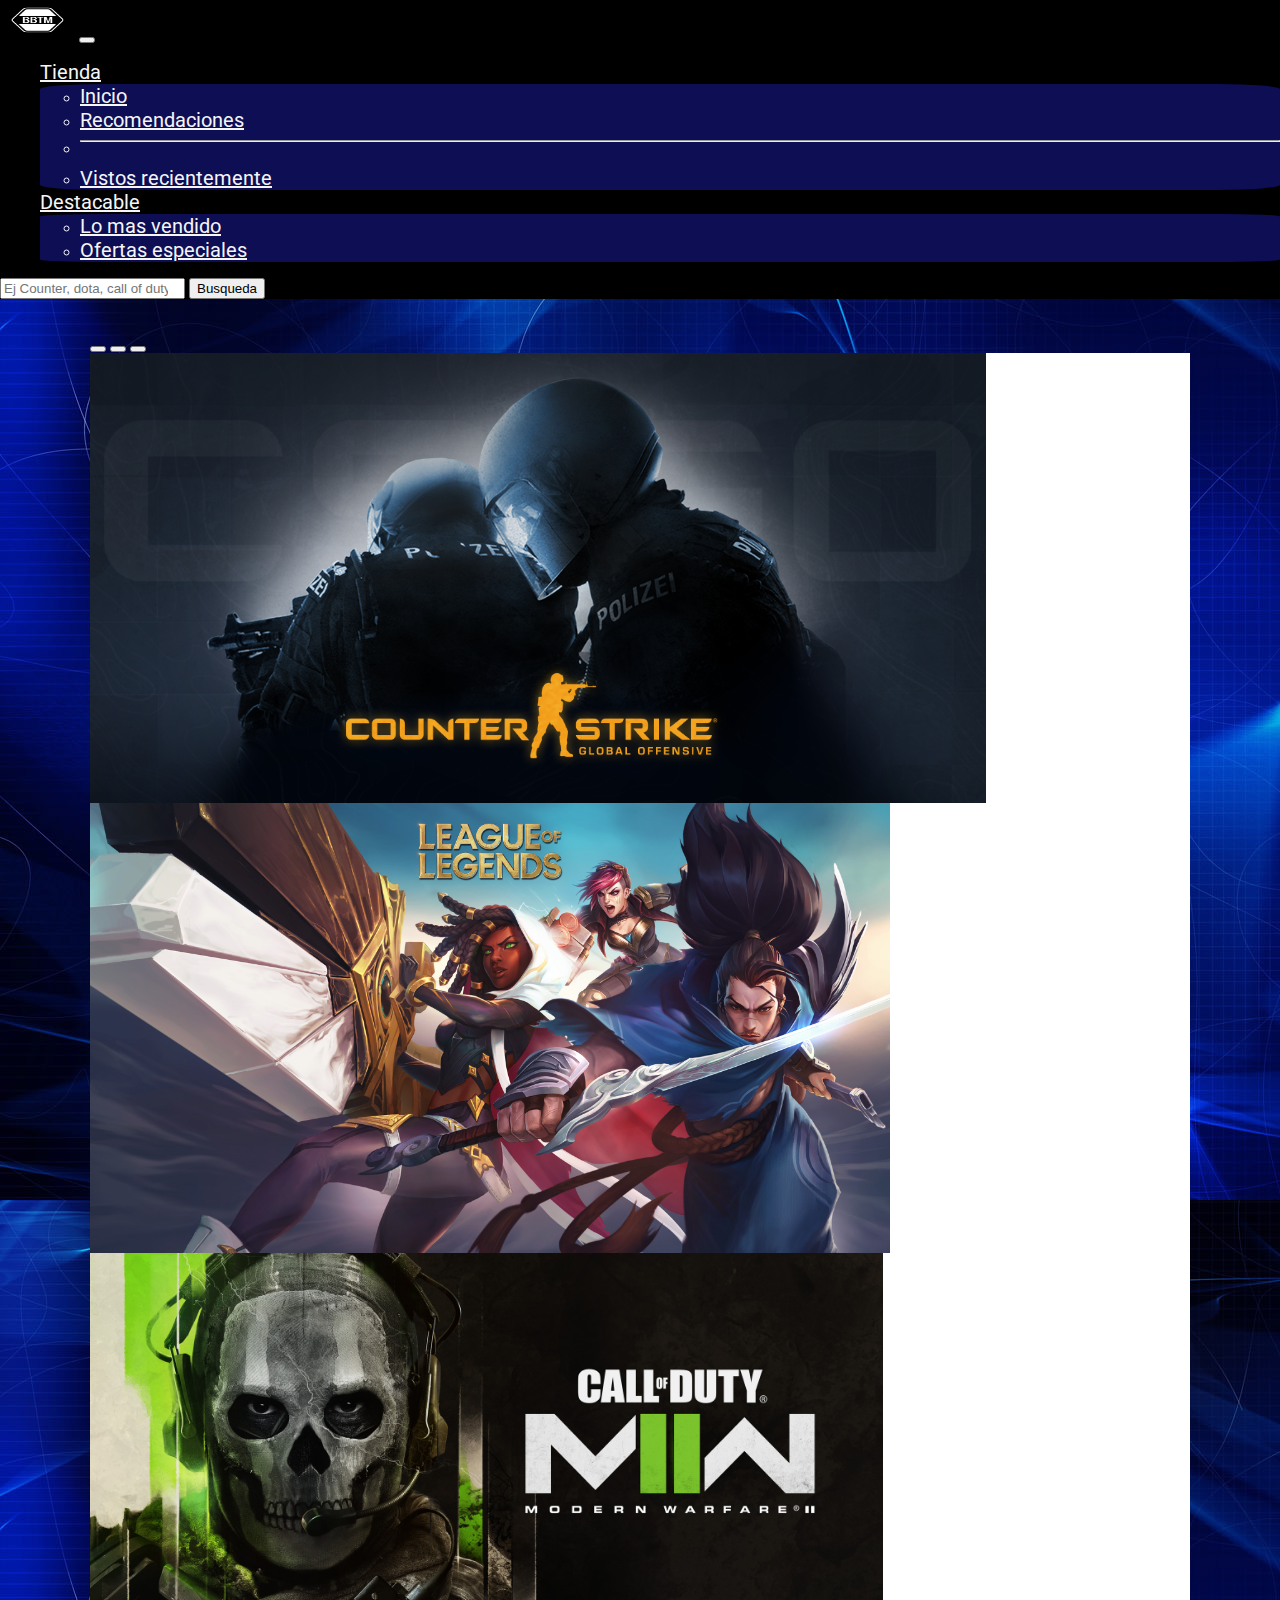
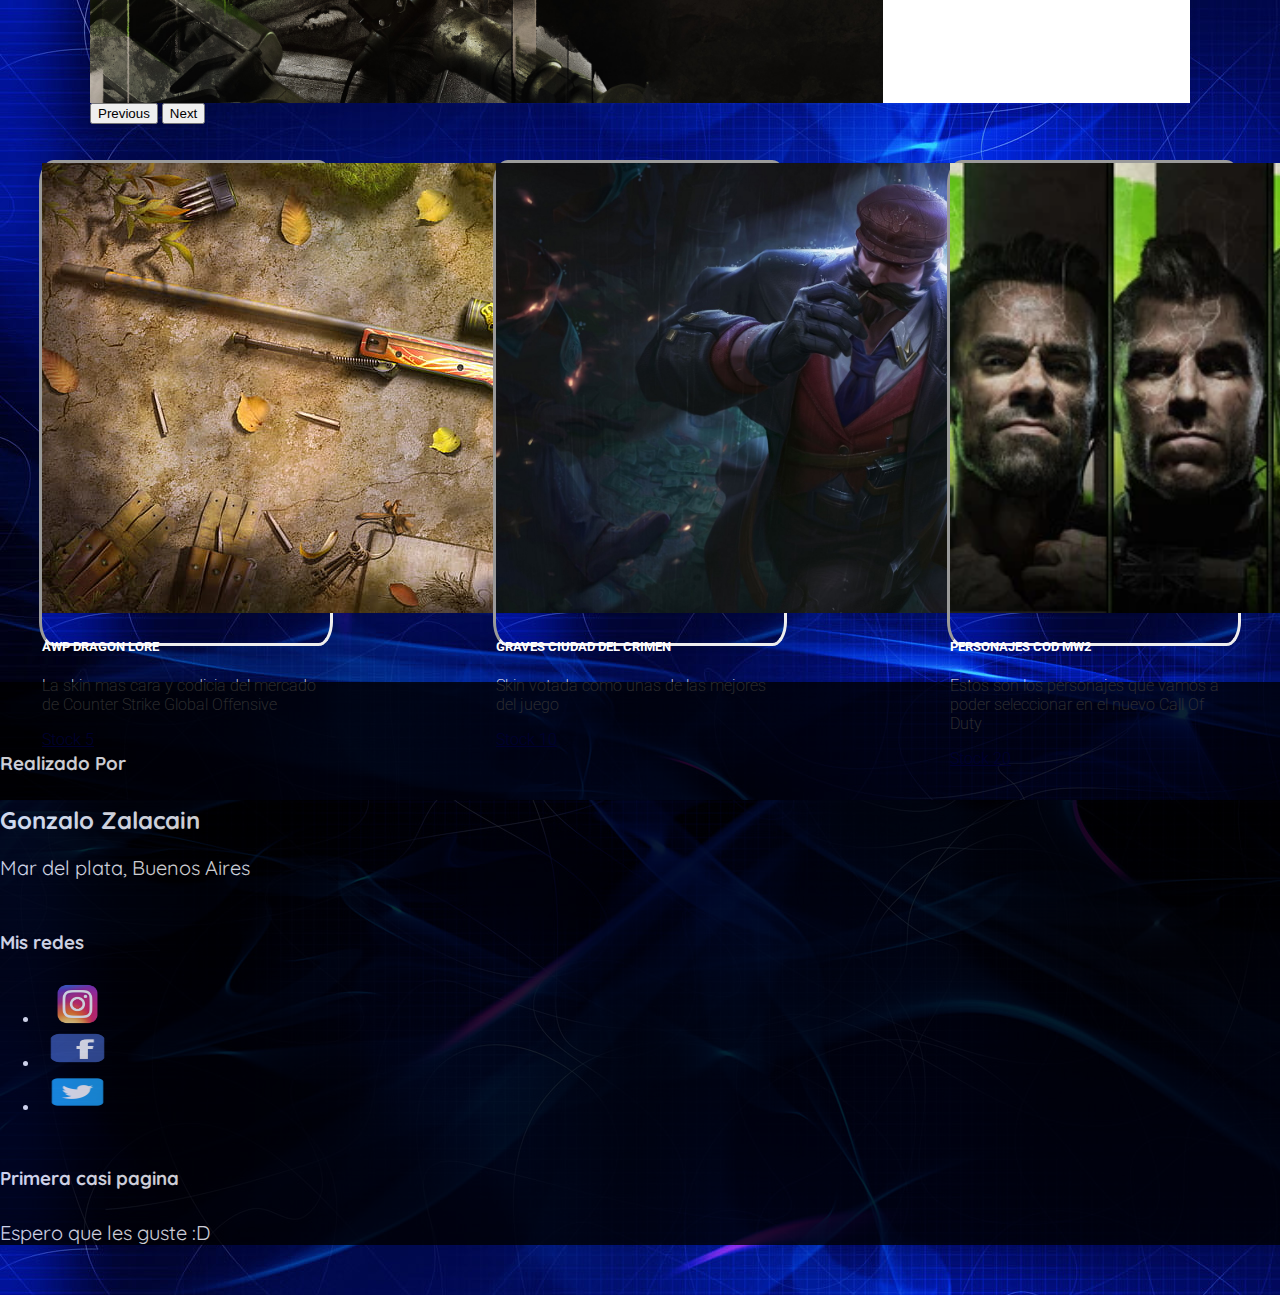
<file: index.html>
<!DOCTYPE html>
<html lang="en">
<head>
    <meta charset="UTF-8">
    <!-- CSS only -->
<link href="https://cdn.jsdelivr.net/npm/bootstrap@5.2.1/dist/css/bootstrap.min.css" rel="stylesheet" integrity="sha384-iYQeCzEYFbKjA/T2uDLTpkwGzCiq6soy8tYaI1GyVh/UjpbCx/TYkiZhlZB6+fzT" crossorigin="anonymous">
<!-- JavaScript Bundle with Popper -->
<script src="https://cdn.jsdelivr.net/npm/bootstrap@5.2.1/dist/js/bootstrap.bundle.min.js" integrity="sha384-u1OknCvxWvY5kfmNBILK2hRnQC3Pr17a+RTT6rIHI7NnikvbZlHgTPOOmMi466C8" crossorigin="anonymous"></script>
<link rel="stylesheet" href="mi-carousel.css">   
<link rel="preconnect" href="https://fonts.googleapis.com">
<link rel="preconnect" href="https://fonts.gstatic.com" crossorigin>
<link href="https://fonts.googleapis.com/css2?family=Quicksand:wght@300&display=swap" rel="stylesheet">
<link rel="preconnect" href="https://fonts.googleapis.com">
<link rel="preconnect" href="https://fonts.gstatic.com" crossorigin>
<link href="https://fonts.googleapis.com/css2?family=Oswald&display=swap" rel="stylesheet">
<link rel="preconnect" href="https://fonts.googleapis.com">
<link rel="preconnect" href="https://fonts.gstatic.com" crossorigin>
<link href="https://fonts.googleapis.com/css2?family=Roboto&display=swap" rel="stylesheet">
    <title>Store</title>
</head>

<body>
    <nav class="navbar navbar-expand-lg navbar-dark" style="background-color: #000000;" >
       
        
        <div class="container-fluid">
          <a  title="instagram" href=index.html><img class="redes" src="img/162744562_772029787355829_3357274273502355769_n.jpg" alt="ig"/></a>
          <button class="navbar-toggler" type="button" data-bs-toggle="collapse" data-bs-target="#navbarSupportedContent" aria-controls="navbarSupportedContent" aria-expanded="false" aria-label="Toggle navigation">
            <span class="navbar-toggler-icon"></span>
          </button>
          <div class="collapse navbar-collapse" id="navbarSupportedContent">
            <ul class="navbar-nav me-auto mb-2 mb-lg-0">
              
              <li class="nav-item dropdown">
                <a class="nav-link dropdown-toggle" href="#" role="button" data-bs-toggle="dropdown" aria-expanded="false">
                  Tienda</a>
                  <ul class="dropdown-menu">
                    <li><a class="dropdown-item" href="#">Inicio</a></li>
                    <li><a class="dropdown-item" href="recomendaciones.html">Recomendaciones</a></li>
                    <li><hr class="dropdown-divider"></li>
                    <li><a class="dropdown-item" href="#">Vistos recientemente</a>
              </li>
                  </ul>
              
              
              <li class="nav-item dropdown">
                <a class="nav-link dropdown-toggle" href="#" role="button" data-bs-toggle="dropdown" aria-expanded="false">
                  Destacable</a>
                  

                <ul class="dropdown-menu">
                  <li><a class="dropdown-item" href="#">Lo mas vendido</a></li>
                  <li><a class="dropdown-item" href="#">Ofertas especiales</a></li>
                  
            </li>
                </ul>
              
            </ul>
            <form class="d-flex" role="search">
              <input class="form-control me-2" type="search" placeholder="Ej Counter, dota, call of duty" aria-label="Search">
              <button class="btn btn-outline-success" type="submit">Busqueda</button>
              
            </form>
          </div>
        </div>
      </nav>
      <br>
      <br>


<div class="PRINCIPAL">
      <div class="container">
        <div id="miCarousel" class="carousel slide" data-bs-ride="carousel">
          <div class="carousel-indicators">
    <button type="button" data-bs-target="#miCarousel" data-bs-slide-to="0" class="active" aria-current="true" aria-label="Slide 1"></button>
    <button type="button" data-bs-target="#miCarousel" data-bs-slide-to="1" aria-label="Slide 2"></button>
    <button type="button" data-bs-target="#miCarousel" data-bs-slide-to="2" aria-label="Slide 3"></button>
          </div>
        <div class="carousel-inner">
          <div class="carousel-item active">
            <img src="img/COUNTER NAIS.png" class="d-block w-100" alt="...">
          </div>
          <div class="carousel-item">
            <img src="img/LOL.jfif" class="d-block w-100" alt="...">
          </div>
          <div class="carousel-item">
            <img src="img/MWII-000-ARTREVEAL-TOUT.jpg" class="d-block w-100" alt="...">
          </div>
        </div>
        <button class="carousel-control-prev" type="button" data-bs-target="#miCarousel" data-bs-slide="prev">
          <span class="carousel-control-prev-icon" aria-hidden="true"></span>
          <span class="visually-hidden">Previous</span>
        </button>
        <button class="carousel-control-next" type="button" data-bs-target="#miCarousel" data-bs-slide="next">
          <span class="carousel-control-next-icon" aria-hidden="true"></span>
          <span class="visually-hidden">Next</span>
      </div> 
      <br>
      <br>
      
          <div class="tarjetas"> 

            <div class="card" style="width: 18rem; height: 30rem;">
              <img src="img/HD-wallpaper-awp-dragon-lore-dragonlore-autumn.jpg" class="card-img-top" alt="...">
              <div class="card-body">
                <h5 class="card-title">AWP DRAGON LORE</h5>
                <p class="card-text">La skin mas cara y codicia del mercado de Counter Strike Global Offensive</p>
                <a href="#" class="btn btn-danger">Stock 5</a>
              </div>
            </div>
            <div class="card" style="width: 18rem; height: 30rem;">
              <img src="img/graves.pagina.jfif" class="card-img-top" alt="...">
              <div class="card-body">
                <h5 class="card-title">GRAVES CIUDAD DEL CRIMEN</h5>
                <p class="card-text">Skin votada como unas de las mejores del juego</p>
                <a href="#" class="btn btn-warning">Stock 10</a>
              </div>
            </div>
            <div class="card" style="width: 18rem; height: 30rem;">
              <img src="img/2.0.webp" class="card-img-top" alt="...">
              <div class="card-body">
                <h5 class="card-title">PERSONAJES COD MW2</h5>
                <p class="card-text">Estos son los personajes que vamos a poder seleccionar en el nuevo Call Of Duty </p>
                <a href="#" class="btn btn-success">Stock 20</a>
              </div>
            </div>
            
          </div>
          
</div>

<br>
<br>

<footer class="text-center footer-style">
  <div class="container">
      <div class="row">
          <div class="col-md-4 footer-col">
              <h3>Realizado Por</h3>
              <h2>Gonzalo Zalacain</h2>
              <p>
                  Mar del plata, Buenos Aires 
                  <br>
                  
              </p>
          </div>
          <div class="col-md-4 footer-col">
              <h3>Mis redes</h3>
              <ul class="list-inline">
                  <li>
                    <a  title="instagram" href="https://www.instagram.com/gonza_zalacain/"><img class="redes" src="img/kisspng-image-sharing-social-media-youtube-blog-logo-instagram-5ad417939b6a46.2664712015238491076366.png" alt="ig"/></a>
                  </li>
                  <li>
                    <a  title="Facebook" href="https://www.facebook.com/gonzalo.zalacain"><img class="redes" src="img/facebook final.png" alt="Facebook"/></a>
                  </li>
                  <li>
                    <a  title="Twitter" href="https://twitter.com/Zalacain24"><img class="redes" src="img/fe67bc7e-e6d6-4cce-abf3-aec3b4b1c20b.png" alt="twitter"/></a>
                  </li>
                  
                  
              </ul>
          </div>
          <div class="col-md-4 footer-col">
              <h3>Primera casi pagina</h3>
              <p>Espero que les guste :D</p>
          </div>
      </div>
  </div>
</footer>
          

          

          
          


      


















































     
</body>
</html>
</file>
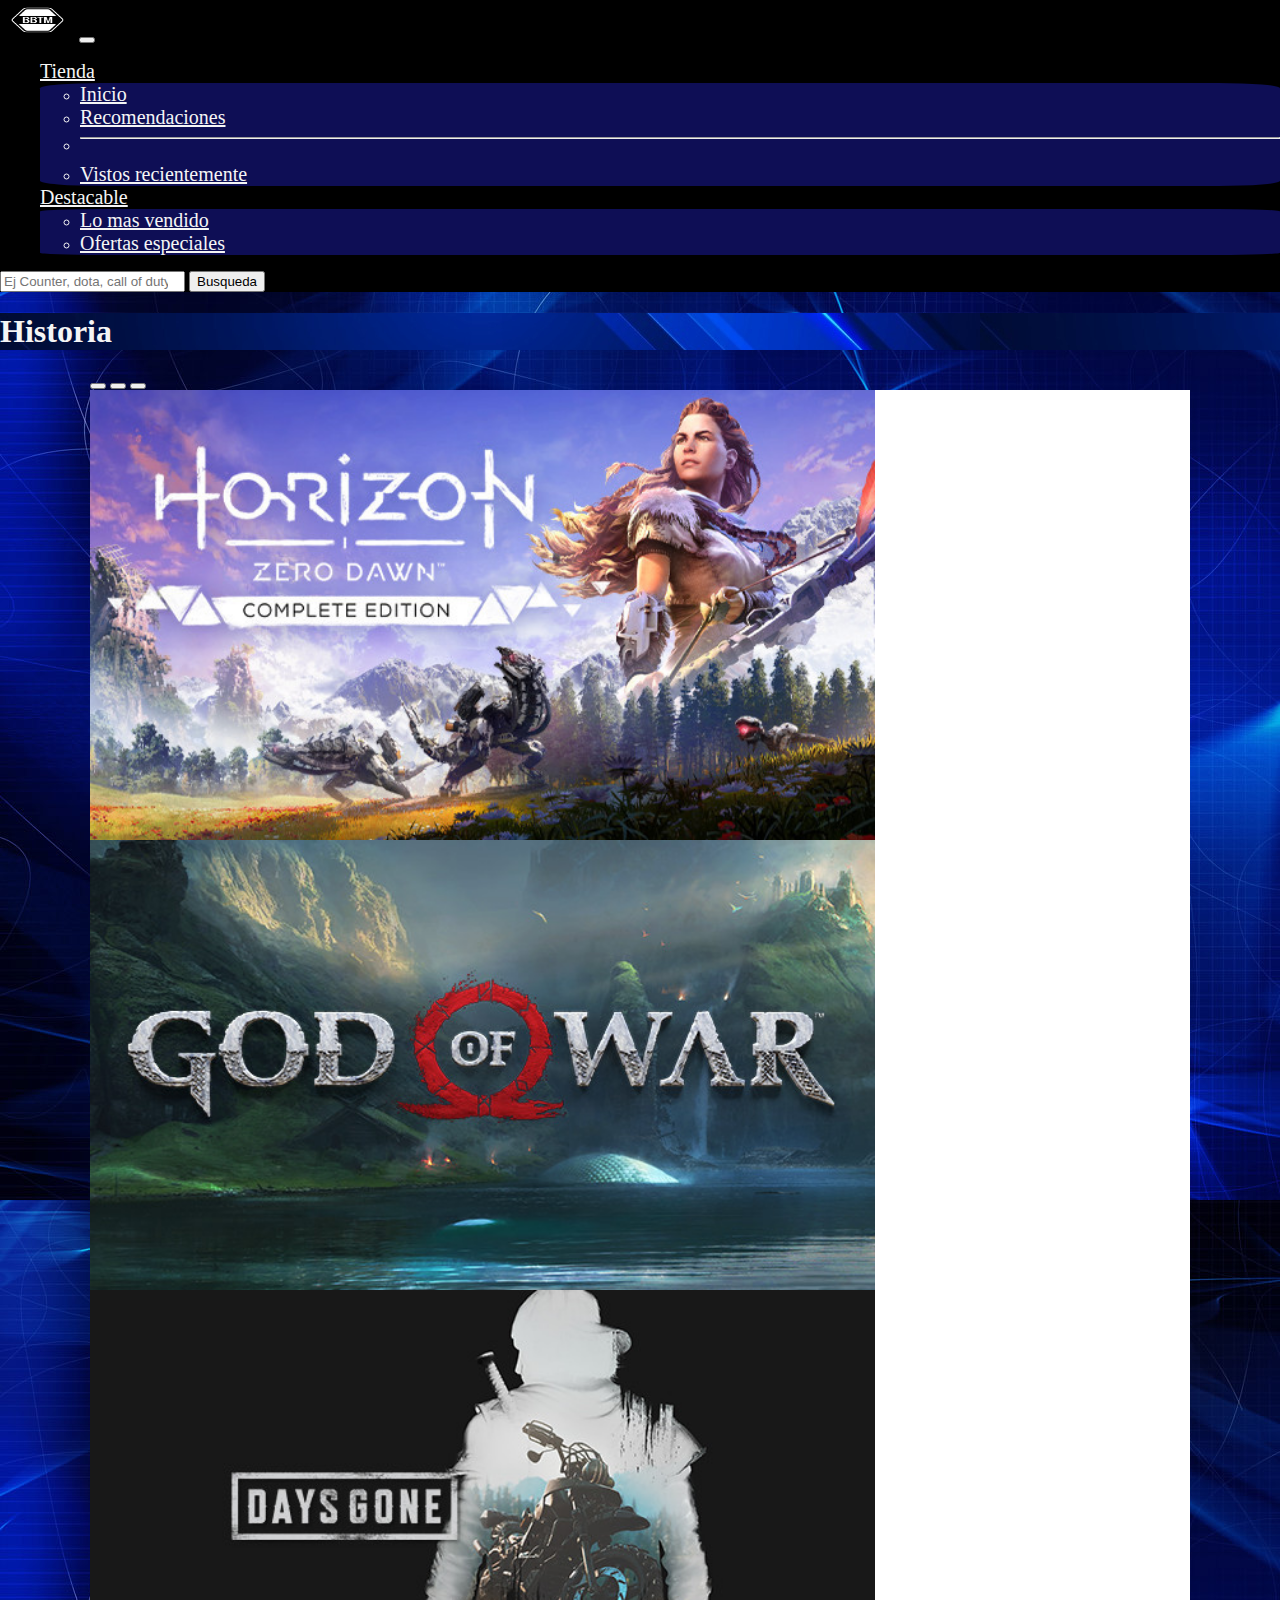
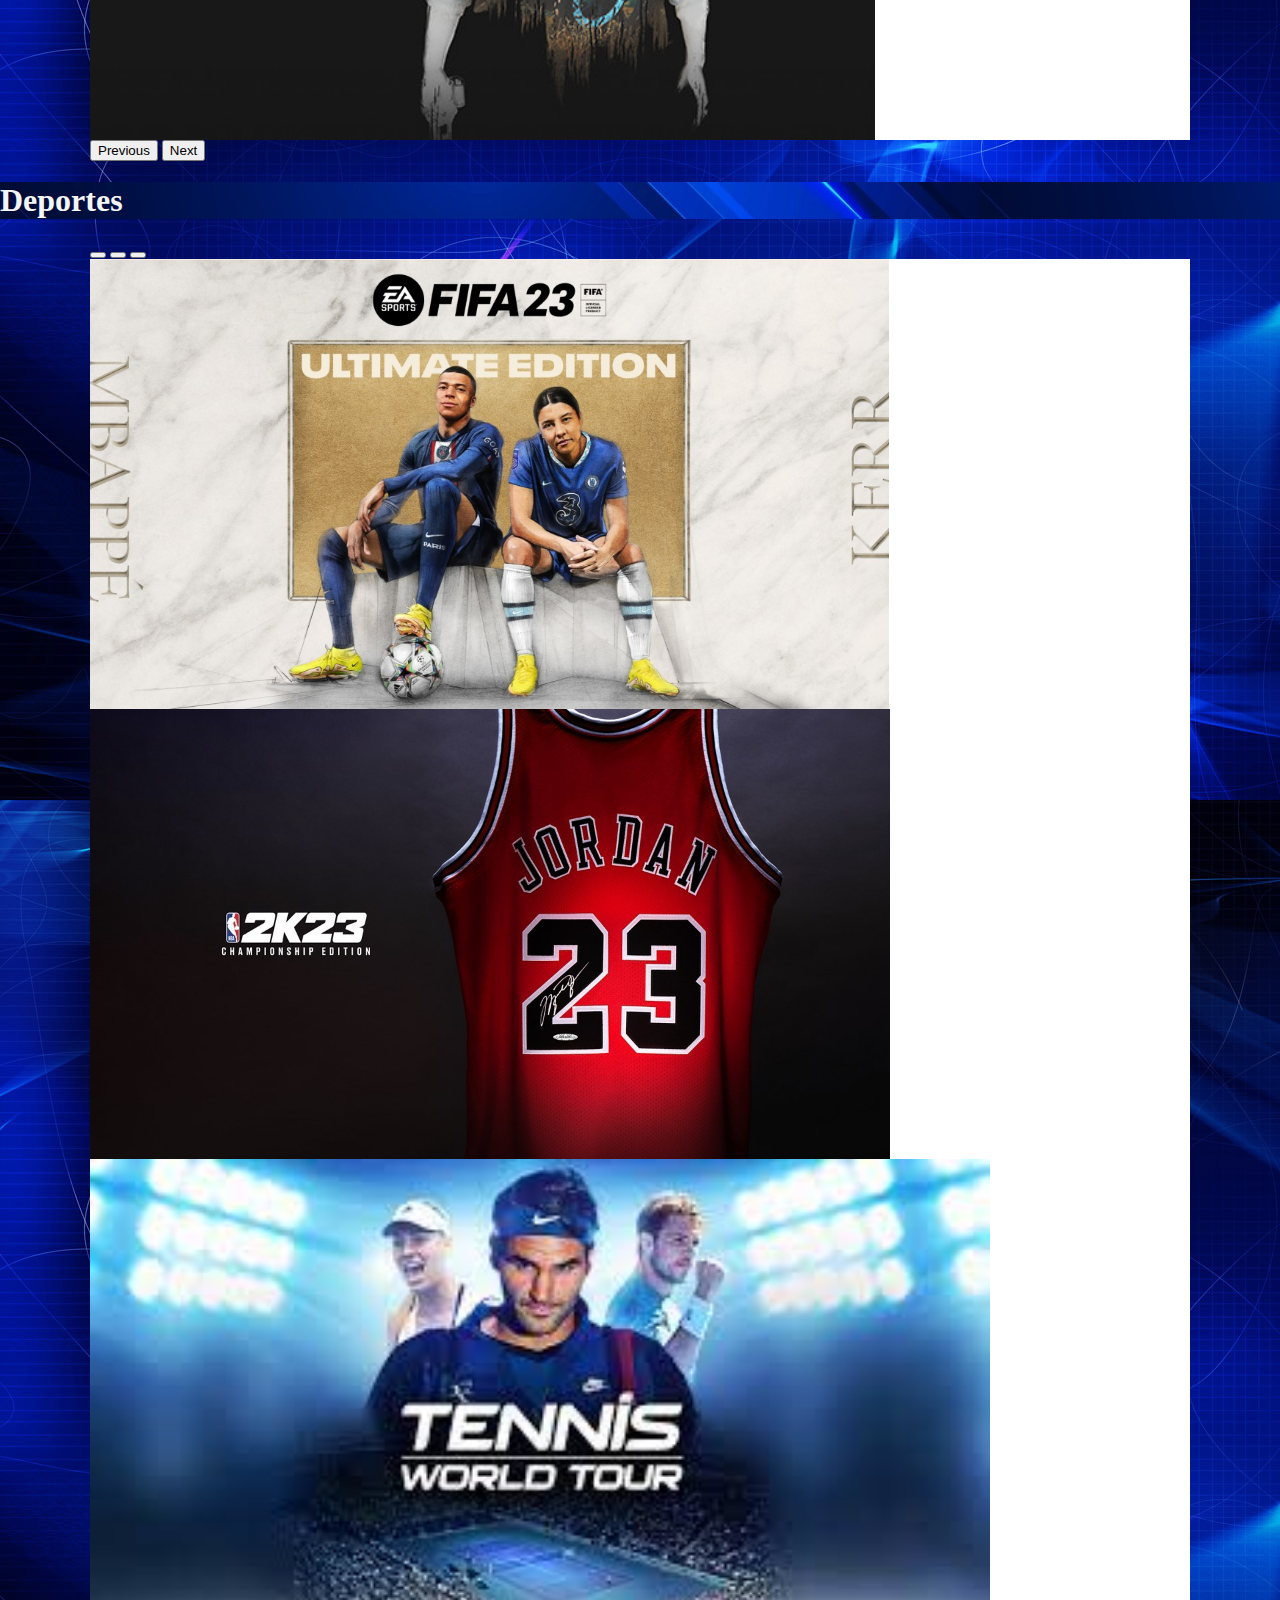
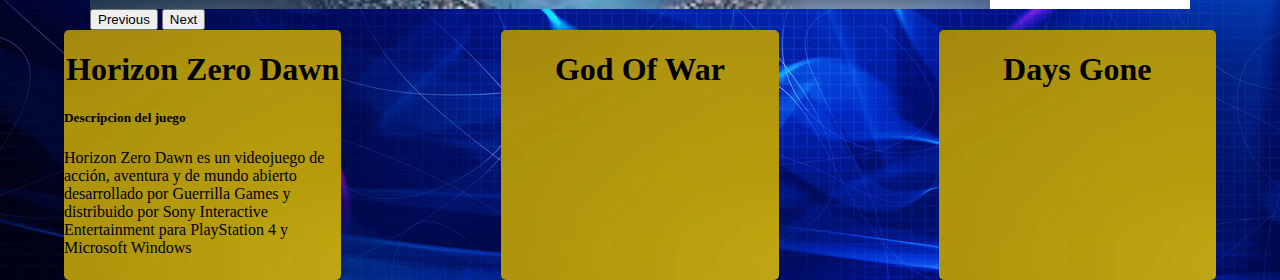
<file: recomendaciones.html>
<!DOCTYPE html>
<html lang="en">
<head>
    <meta charset="UTF-8">
    <!-- CSS only -->
<link href="https://cdn.jsdelivr.net/npm/bootstrap@5.2.1/dist/css/bootstrap.min.css" rel="stylesheet" integrity="sha384-iYQeCzEYFbKjA/T2uDLTpkwGzCiq6soy8tYaI1GyVh/UjpbCx/TYkiZhlZB6+fzT" crossorigin="anonymous">
<!-- JavaScript Bundle with Popper -->
<script src="https://cdn.jsdelivr.net/npm/bootstrap@5.2.1/dist/js/bootstrap.bundle.min.js" integrity="sha384-u1OknCvxWvY5kfmNBILK2hRnQC3Pr17a+RTT6rIHI7NnikvbZlHgTPOOmMi466C8" crossorigin="anonymous"></script>
<link rel="stylesheet" href="mi-carousel.css">   
<link rel="preconnect" href="https://fonts.googleapis.com">
<link rel="preconnect" href="https://fonts.gstatic.com" crossorigin>
<link href="https://fonts.googleapis.com/css2?family=Quicksand:wght@300&display=swap" rel="stylesheet">
    <title>Recomendaciones</title>
</head>
<nav class="navbar navbar-expand-lg navbar-dark" style="background-color: #000000;" >
       
        
    <div class="container-fluid">
      <a  title="instagram" href=index.html><img class="redes" src="img/162744562_772029787355829_3357274273502355769_n.jpg" alt="ig"/></a>
      <button class="navbar-toggler" type="button" data-bs-toggle="collapse" data-bs-target="#navbarSupportedContent" aria-controls="navbarSupportedContent" aria-expanded="false" aria-label="Toggle navigation">
        <span class="navbar-toggler-icon"></span>
      </button>
      <div class="collapse navbar-collapse" id="navbarSupportedContent">
        <ul class="navbar-nav me-auto mb-2 mb-lg-0">
          
          <li class="nav-item dropdown">
            <a class="nav-link dropdown-toggle" href="#" role="button" data-bs-toggle="dropdown" aria-expanded="false">
              Tienda</a>
              <ul class="dropdown-menu">
                <li><a class="dropdown-item" href="#">Inicio</a></li>
                <li><a class="dropdown-item" href="#">Recomendaciones</a></li>
                <li><hr class="dropdown-divider"></li>
                <li><a class="dropdown-item" href="#">Vistos recientemente</a>
          </li>
              </ul>
          
          
          <li class="nav-item dropdown">
            <a class="nav-link dropdown-toggle" href="#" role="button" data-bs-toggle="dropdown" aria-expanded="false">
              Destacable</a>
              

            <ul class="dropdown-menu">
              <li><a class="dropdown-item" href="#">Lo mas vendido</a></li>
              <li><a class="dropdown-item" href="#">Ofertas especiales</a></li>
              
        </li>
            </ul>
          
        </ul>
        <form class="d-flex" role="search">
          <input class="form-control me-2" type="search" placeholder="Ej Counter, dota, call of duty" aria-label="Search">
          <button class="btn btn-outline-success" type="submit">Busqueda</button>
          
        </form>
      </div>
    </div>
</nav>
  

  <div class="deporte">
    <h1>Historia</h1>
  </div>
  

  
  
<div class="PRINCIPAL">
  
    <div class="container">
        <div id="miCarousel" class="carousel slide" data-bs-ride="carousel">
        <div class="carousel-indicators">
  <button type="button" data-bs-target="#miCarousel" data-bs-slide-to="0" class="active" aria-current="true" aria-label="Slide 1"></button>
  <button type="button" data-bs-target="#miCarousel" data-bs-slide-to="1" aria-label="Slide 2"></button>
  <button type="button" data-bs-target="#miCarousel" data-bs-slide-to="2" aria-label="Slide 3"></button>
        </div>
      <div class="carousel-inner">
        <div class="carousel-item active">
          <img src="img/horizon.jpg" class="d-block w-100" alt="...">
        </div>
        <div class="carousel-item">
          <img src="img/god of war.jpg" class="d-block w-100" alt="...">
        </div>
        <div class="carousel-item">
          <img src="img/days gone.jpg" class="d-block w-100" alt="...">
        </div>
      </div>
      <button class="carousel-control-prev" type="button" data-bs-target="#miCarousel" data-bs-slide="prev">
        <span class="carousel-control-prev-icon" aria-hidden="true"></span>
        <span class="visually-hidden">Previous</span>
      </button>
      <button class="carousel-control-next" type="button" data-bs-target="#miCarousel" data-bs-slide="next">
        <span class="carousel-control-next-icon" aria-hidden="true"></span>
        <span class="visually-hidden">Next</span>
    </div> 
 </div> 
</div>

<div class="deporte">
  <h1>Deportes</h1>




</div>
<div class="PRINCIPAL">
  <div class="container">
      <div id="miCarousel" class="carousel slide" data-bs-ride="carousel">
      <div class="carousel-indicators">
<button type="button" data-bs-target="#miCarousel" data-bs-slide-to="0" class="active" aria-current="true" aria-label="Slide 1"></button>
<button type="button" data-bs-target="#miCarousel" data-bs-slide-to="1" aria-label="Slide 2"></button>
<button type="button" data-bs-target="#miCarousel" data-bs-slide-to="2" aria-label="Slide 3"></button>
      </div>
    <div class="carousel-inner">
      <div class="carousel-item active">
        <img src="img/fifa-23-featured-image.png.adapt.crop191x100.1200w.png" class="d-block w-100" alt="...">
      </div>
      <div class="carousel-item">
        <img src="img/nba.jpg" class="d-block w-100" alt="...">
      </div>
      <div class="carousel-item">
        <img src="img/tenis.jfif" class="d-block w-100" alt="...">
      </div>
    </div>
    <button class="carousel-control-prev" type="button" data-bs-target="#miCarousel" data-bs-slide="prev">
      <span class="carousel-control-prev-icon" aria-hidden="true"></span>
      <span class="visually-hidden">Previous</span>
    </button>
    <button class="carousel-control-next" type="button" data-bs-target="#miCarousel" data-bs-slide="next">
      <span class="carousel-control-next-icon" aria-hidden="true"></span>
      <span class="visually-hidden">Next</span>
  </div> 
</div> 
</div>

<div class="papu"> 
    
        <div class="description">
        <h1>Horizon Zero Dawn</h1>
        <h5>Descripcion del juego</h5>
        <p>Horizon Zero Dawn es un videojuego de acción, aventura y de mundo abierto desarrollado por Guerrilla Games y distribuido por Sony Interactive Entertainment para PlayStation 4 y Microsoft Windows
          </p>


        </div>
         <div class="description">
        <H1> God Of War</H1>


        </div>
        <div class="description">
          <H1>Days Gone</H1>     

         </div>
    
    










   
</div>
     
</body>
</html>
</file>
<file: mi-carousel.css>
body{
    margin: 0;
    background-image: url(img/FONDO\ AZUL.jpeg);
    
} 



.carousel-item{
    height: 450PX;
   
    background-color:white;
    background-position: center;
    background-size: cover;
    
}
img{
    height: 450px;
    width: auto;
}
.carousel{
    margin-left: 90px;
    margin-right: 90px;
}

.tarjetas{
    display: flex;
    flex-direction: row;gap: 10rem;
    justify-content: center;
    
}
.container{
    width: 100%;
    
    
    
    
}
.principal{
    display: flex;
    flex-direction: column;
    align-items: center;
}


.footer-style {
    padding-top: 50px;
    background-color: black;
    opacity: 0.8;
    
}
footer {
  color:white;
  font-family: 'Quicksand', sans-serif;
  padding-top: 100px;
}
footer h3 {
  margin-bottom: 30px;
    font-weight: 800;
}
footer .footer-above {
  padding-top: 50px;
  background-color: #2C3E50;
  
}
footer .footer-col {
  margin-bottom: 50px;
}
footer .footer-below {
  padding: 25px 0;
  background-color: #233140;
}
.redes{
    width: 75px;
    height: 40px; 
}
.col-md-4 p{
    font-size: 20px;
    font-family: 'Quicksand', sans-serif;
}

.nav-item:hover{
    transform: scale(1.1);
    cursor: pointer;
       
    
    
    
    
}
.dropdown-menu{
    border-radius: 5%;
    background-color: rgb(14, 14, 85);
    color: whitesmoke;
}
.dropdown-menu a{
    color: whitesmoke;
    font-family: 'roboto';
}
.nav-item a{
    font-size: 20px;
    color: whitesmoke;
    font-family: 'roboto'
    
}


    .card{
        border-radius: 5%;
        border-style: inset;
        background-color:black;
        background-image: url(img/FONDO\ AZUL.jpeg);
        color: white;
        font-family: 'roboto', sans-serif;
        font-weight: 300;
       
        
        
        
    }
    .card p{
        font-family: 'roboto';
        font-weight: 200;
    }

.papu{
    display: flex;
    flex-direction: row;gap: 10rem;
    justify-content: center;
    padding-left: 5%;
    padding-right: 5%;
}
.description{
background-image: url(img/BDUEa.webp);

height: 250px;
width: 28%;
border-radius: 5px;

}
.papu h1{
   display: flex;
   justify-content: center;
    color: black;
    font-family: 'oswald';
}
.papu h5{
    color: black;
}
.papu p{
    
    color:black ;
}

.deporte{
    color: whitesmoke;



    background-image: url(img/WhatsApp\ Image\ 2022-09-22\ at\ 03.52.16.jpeg);
}
</file>
